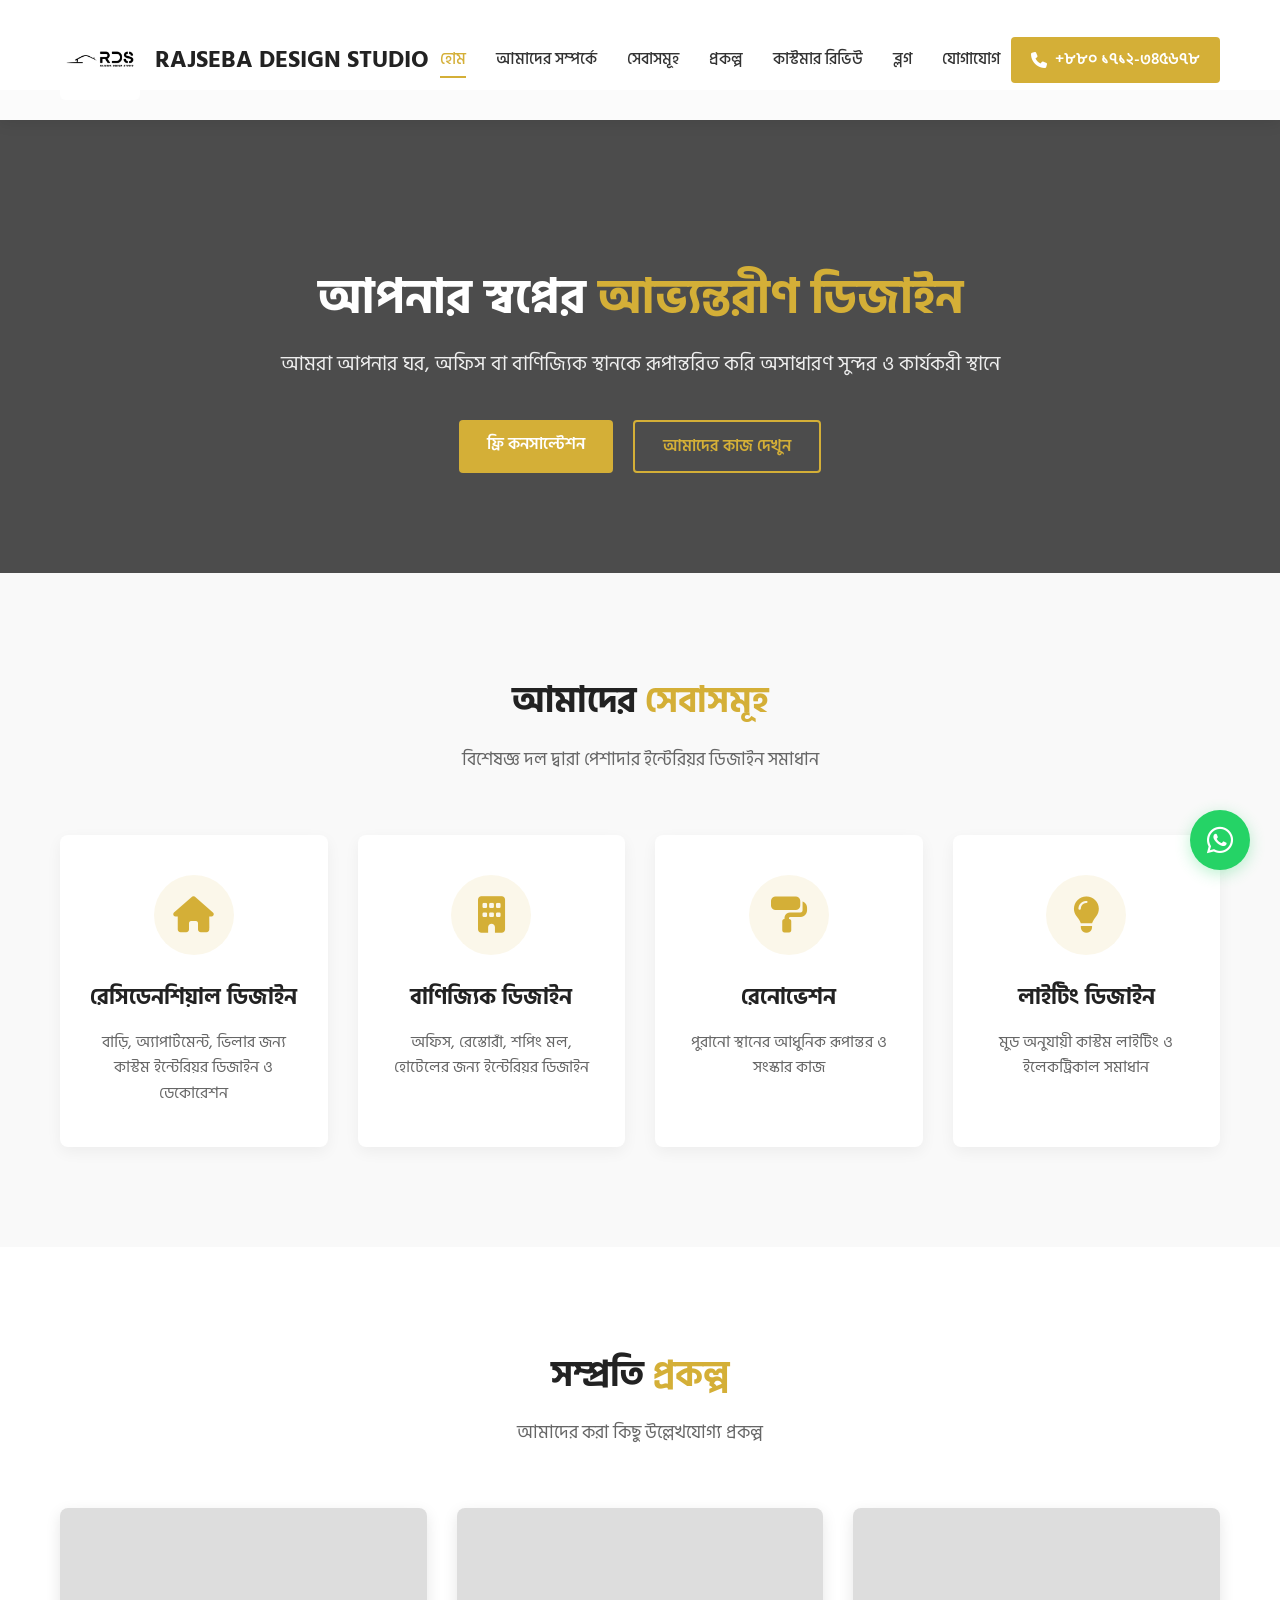
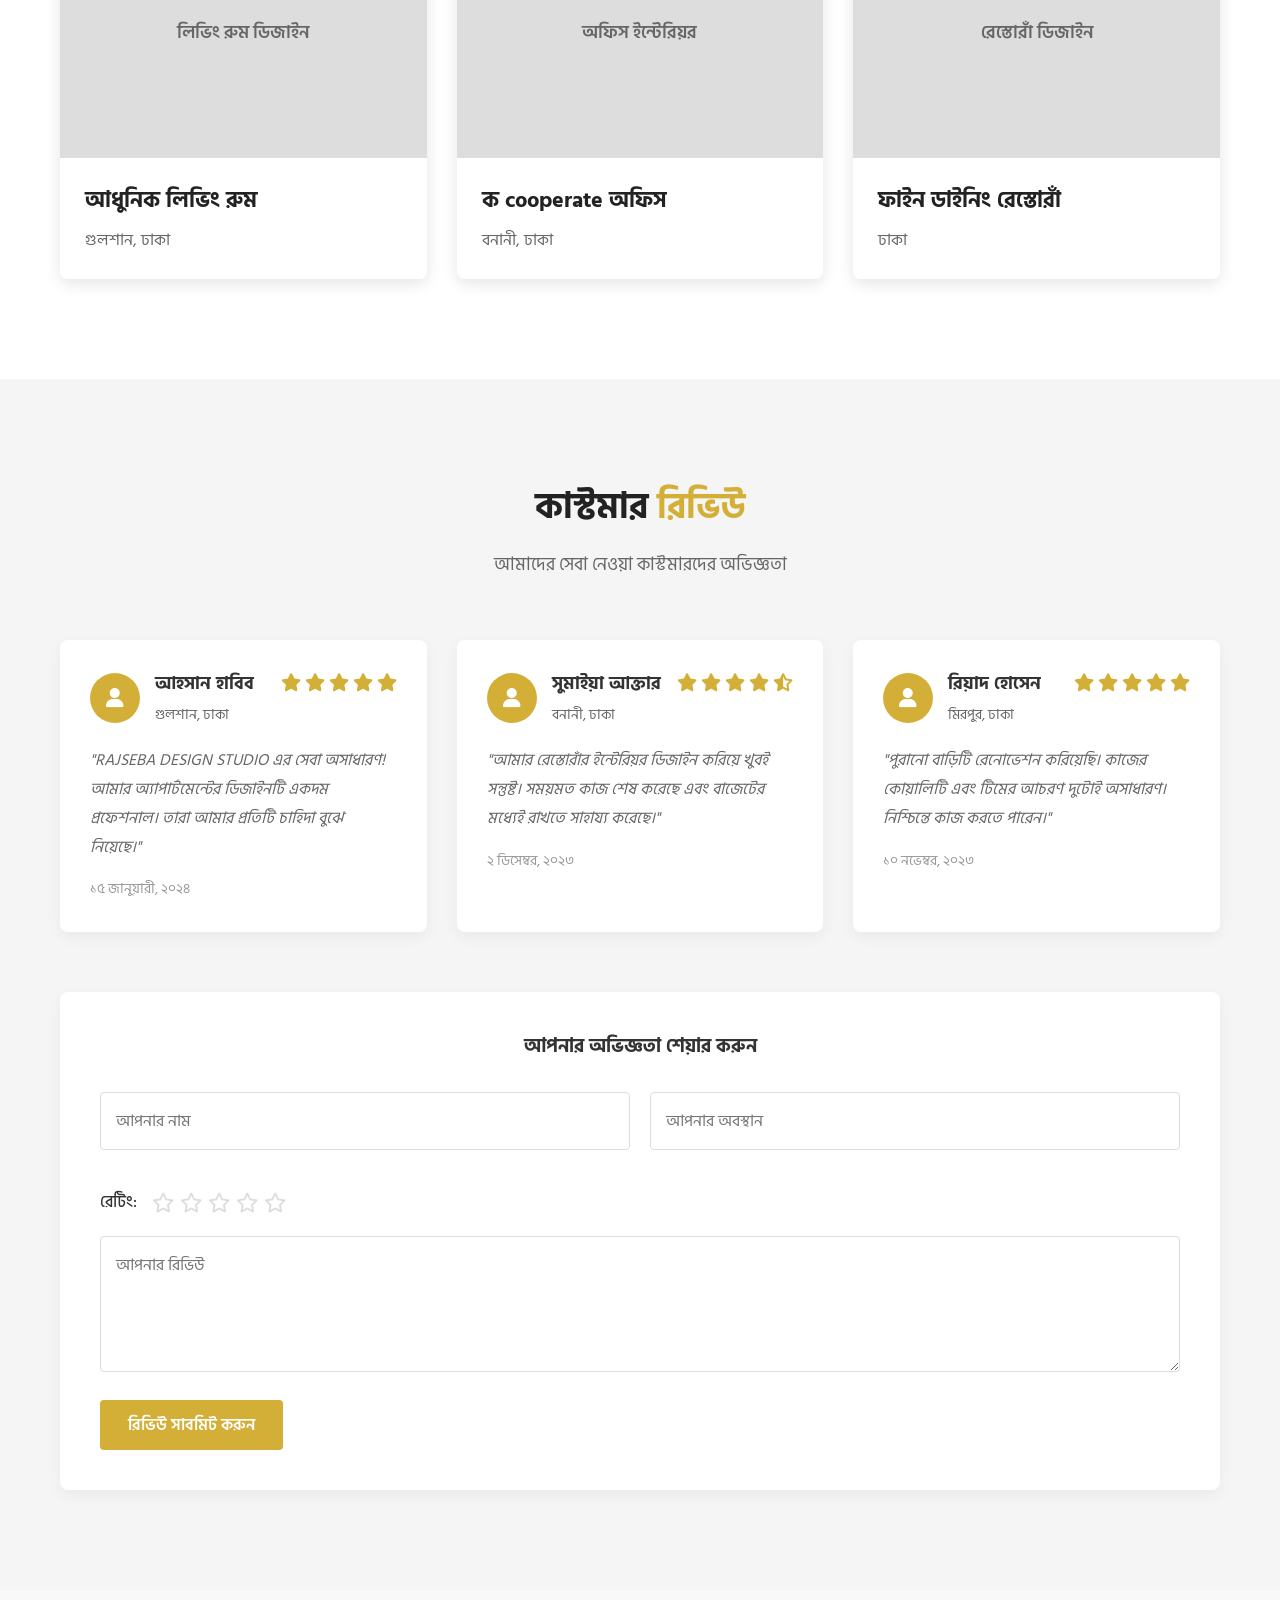
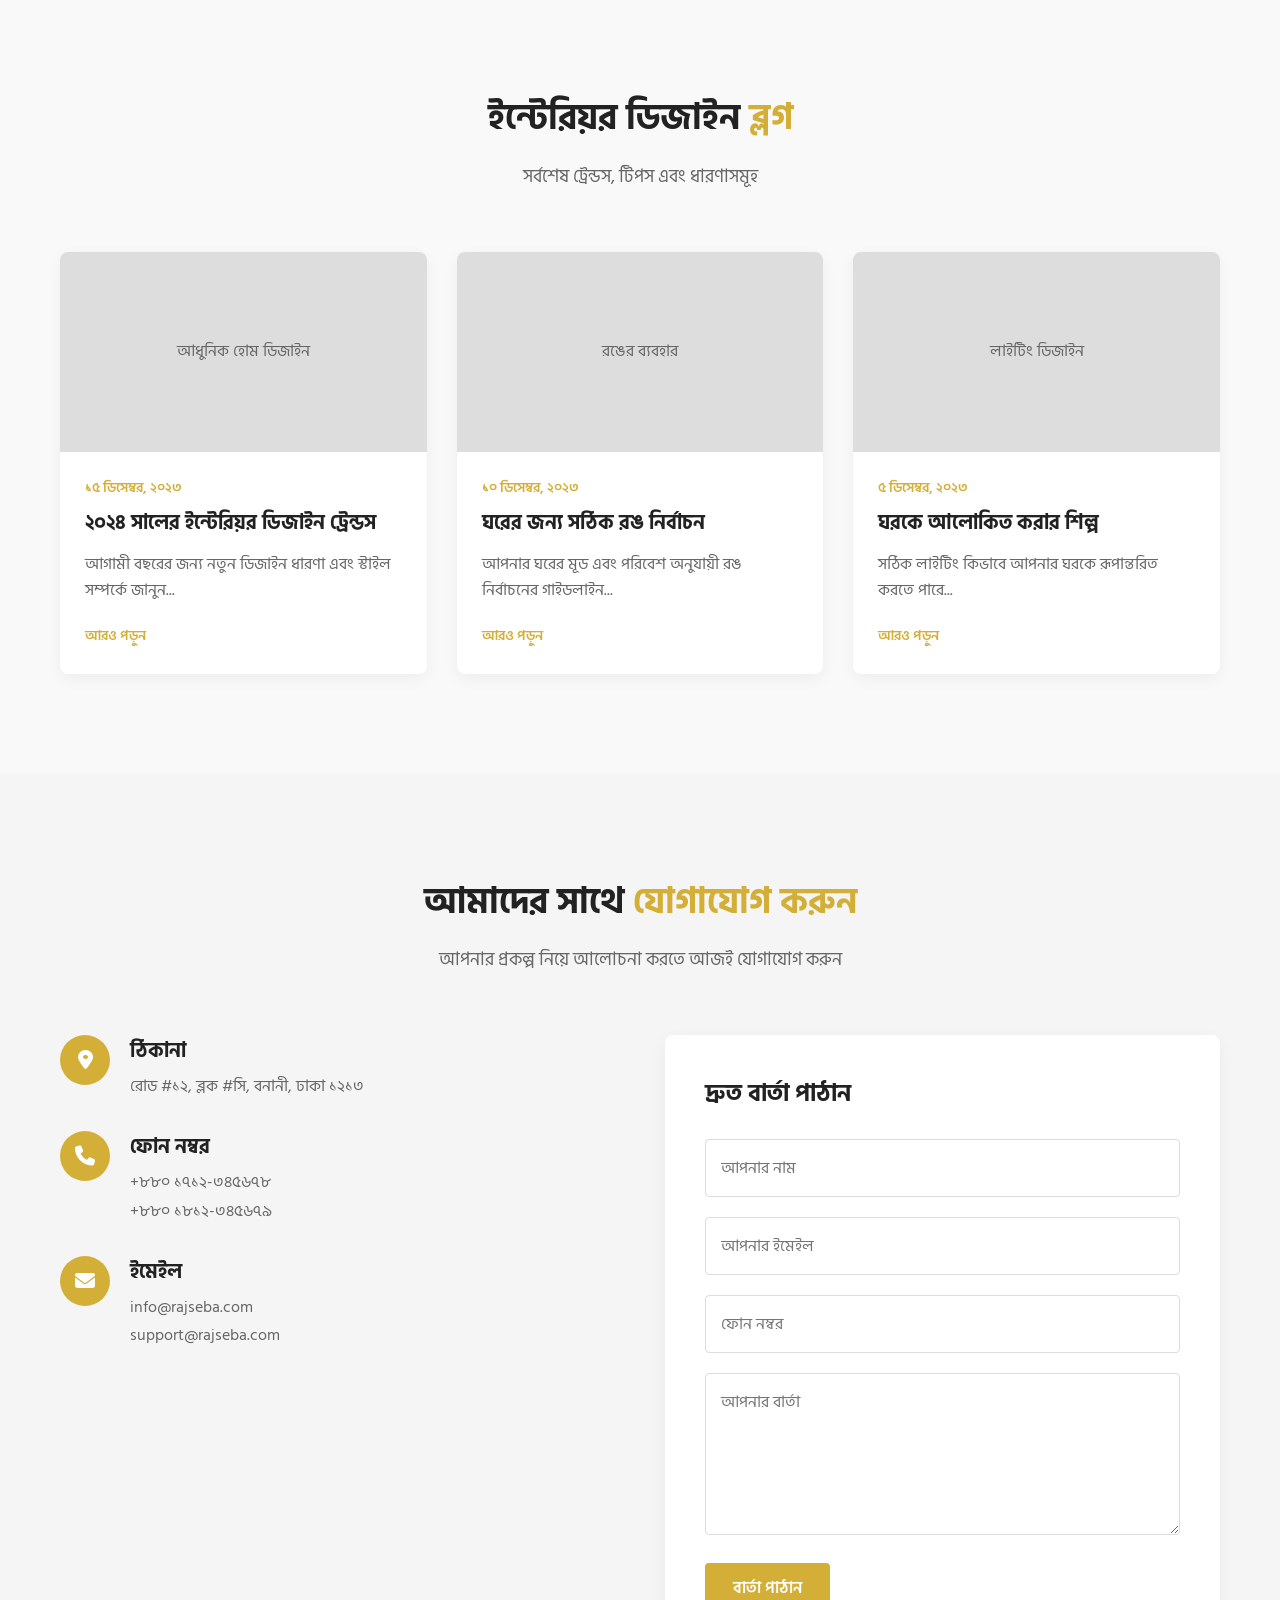
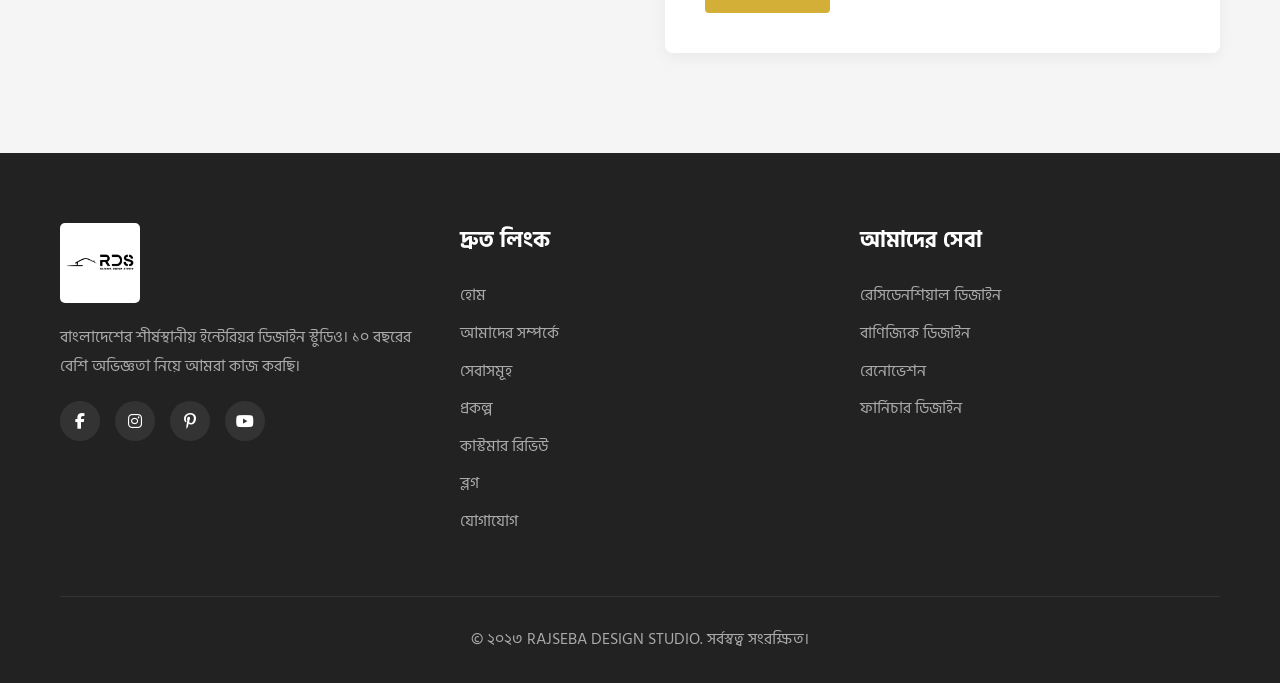
<file: index.html>
<!DOCTYPE html>
<html lang="bn">
<head>
    <meta charset="UTF-8">
    <meta name="viewport" content="width=device-width, initial-scale=1.0">
    <title>RajSeba Design Studio | প্রিমিয়াম ইন্টেরিয়র ডিজাইন</title>
    <link rel="stylesheet" href="style.css">
    <link rel="stylesheet" href="https://cdnjs.cloudflare.com/ajax/libs/font-awesome/6.4.0/css/all.min.css">
    <link href="https://fonts.googleapis.com/css2?family=Hind+Siliguri:wght@300;400;500;600;700&family=Poppins:wght@300;400;500;600&display=swap" rel="stylesheet">
</head>
<body>
    <nav class="navbar">
        <div class="container nav-container">
            <a href="index.html" class="logo">
                <img src="RajSebaDesignStudio.jpg" alt="RAJSEBA DESIGN STUDIO Logo" class="logo-img">
                <span>RAJSEBA DESIGN STUDIO</span>
            </a>
            
            <div class="nav-menu">
                <a href="#home" class="nav-link active">হোম</a>
                <a href="#about" class="nav-link">আমাদের সম্পর্কে</a>
                <a href="#services" class="nav-link">সেবাসমূহ</a>
                <a href="#projects" class="nav-link">প্রকল্প</a>
                <a href="#reviews" class="nav-link">কাস্টমার রিভিউ</a>
                <a href="#blog" class="nav-link">ব্লগ</a>
                <a href="#contact" class="nav-link">যোগাযোগ</a>
            </div>
            
            <div class="nav-cta">
                <a href="tel:+8801712345678" class="phone-btn">
                    <i class="fas fa-phone"></i> +৮৮০ ১৭১২-৩৪৫৬৭৮
                </a>
            </div>
            
            <button class="menu-toggle">
                <i class="fas fa-bars"></i>
            </button>
        </div>
    </nav>

    <section class="hero" id="home">
        <div class="container">
            <div class="hero-content">
                <h1 class="hero-title">আপনার স্বপ্নের <span class="highlight">আভ্যন্তরীণ ডিজাইন</span></h1>
                <p class="hero-subtitle">আমরা আপনার ঘর, অফিস বা বাণিজ্যিক স্থানকে রূপান্তরিত করি অসাধারণ সুন্দর ও কার্যকরী স্থানে</p>
                <div class="hero-buttons">
                    <a href="#contact" class="btn btn-primary">ফ্রি কনসাল্টেশন</a>
                    <a href="#projects" class="btn btn-secondary">আমাদের কাজ দেখুন</a>
                </div>
            </div>
        </div>
    </section>

    <section class="services" id="services">
        <div class="container">
            <div class="section-header">
                <h2 class="section-title">আমাদের <span class="highlight">সেবাসমূহ</span></h2>
                <p class="section-subtitle">বিশেষজ্ঞ দল দ্বারা পেশাদার ইন্টেরিয়র ডিজাইন সমাধান</p>
            </div>
            
            <div class="services-grid">
                <div class="service-card">
                    <div class="service-icon">
                        <i class="fas fa-home"></i>
                    </div>
                    <h3>রেসিডেনশিয়াল ডিজাইন</h3>
                    <p>বাড়ি, অ্যাপার্টমেন্ট, ভিলার জন্য কাস্টম ইন্টেরিয়র ডিজাইন ও ডেকোরেশন</p>
                </div>
                
                <div class="service-card">
                    <div class="service-icon">
                        <i class="fas fa-building"></i>
                    </div>
                    <h3>বাণিজ্যিক ডিজাইন</h3>
                    <p>অফিস, রেস্তোরাঁ, শপিং মল, হোটেলের জন্য ইন্টেরিয়র ডিজাইন</p>
                </div>
                
                <div class="service-card">
                    <div class="service-icon">
                        <i class="fas fa-paint-roller"></i>
                    </div>
                    <h3>রেনোভেশন</h3>
                    <p>পুরানো স্থানের আধুনিক রূপান্তর ও সংস্কার কাজ</p>
                </div>
                
                <div class="service-card">
                    <div class="service-icon">
                        <i class="fas fa-lightbulb"></i>
                    </div>
                    <h3>লাইটিং ডিজাইন</h3>
                    <p>মুড অনুযায়ী কাস্টম লাইটিং ও ইলেকট্রিকাল সমাধান</p>
                </div>
            </div>
        </div>
    </section>

    <section class="projects" id="projects">
        <div class="container">
            <div class="section-header">
                <h2 class="section-title">সম্প্রতি <span class="highlight">প্রকল্প</span></h2>
                <p class="section-subtitle">আমাদের করা কিছু উল্লেখযোগ্য প্রকল্প</p>
            </div>
            
            <div class="projects-grid">
                <div class="project-card">
                    <div class="project-image">
                        <div class="image-placeholder">লিভিং রুম ডিজাইন</div>
                    </div>
                    <div class="project-info">
                        <h3>আধুনিক লিভিং রুম</h3>
                        <p>গুলশান, ঢাকা</p>
                    </div>
                </div>
                
                <div class="project-card">
                    <div class="project-image">
                        <div class="image-placeholder">অফিস ইন্টেরিয়র</div>
                    </div>
                    <div class="project-info">
                        <h3>ক cooperate অফিস</h3>
                        <p>বনানী, ঢাকা</p>
                    </div>
                </div>
                
                <div class="project-card">
                    <div class="project-image">
                        <div class="image-placeholder">রেস্তোরাঁ ডিজাইন</div>
                    </div>
                    <div class="project-info">
                        <h3>ফাইন ডাইনিং রেস্তোরাঁ</h3>
                        <p>ঢাকা</p>
                    </div>
                </div>
            </div>
        </div>
    </section>

    <section class="reviews" id="reviews">
        <div class="container">
            <div class="section-header">
                <h2 class="section-title">কাস্টমার <span class="highlight">রিভিউ</span></h2>
                <p class="section-subtitle">আমাদের সেবা নেওয়া কাস্টমারদের অভিজ্ঞতা</p>
            </div>
            
            <div class="reviews-grid">
                <div class="review-card">
                    <div class="review-header">
                        <div class="reviewer-info">
                            <div class="reviewer-avatar">
                                <i class="fas fa-user"></i>
                            </div>
                            <div>
                                <h4>আহসান হাবিব</h4>
                                <p>গুলশান, ঢাকা</p>
                            </div>
                        </div>
                        <div class="review-rating">
                            <i class="fas fa-star"></i>
                            <i class="fas fa-star"></i>
                            <i class="fas fa-star"></i>
                            <i class="fas fa-star"></i>
                            <i class="fas fa-star"></i>
                        </div>
                    </div>
                    <p class="review-text">"RAJSEBA DESIGN STUDIO এর সেবা অসাধারণ! আমার অ্যাপার্টমেন্টের ডিজাইনটি একদম প্রফেশনাল। তারা আমার প্রতিটি চাহিদা বুঝে নিয়েছে।"</p>
                    <span class="review-date">১৫ জানুয়ারী, ২০২৪</span>
                </div>
                
                <div class="review-card">
                    <div class="review-header">
                        <div class="reviewer-info">
                            <div class="reviewer-avatar">
                                <i class="fas fa-user"></i>
                            </div>
                            <div>
                                <h4>সুমাইয়া আক্তার</h4>
                                <p>বনানী, ঢাকা</p>
                            </div>
                        </div>
                        <div class="review-rating">
                            <i class="fas fa-star"></i>
                            <i class="fas fa-star"></i>
                            <i class="fas fa-star"></i>
                            <i class="fas fa-star"></i>
                            <i class="fas fa-star-half-alt"></i>
                        </div>
                    </div>
                    <p class="review-text">"আমার রেস্তোরাঁর ইন্টেরিয়র ডিজাইন করিয়ে খুবই সন্তুষ্ট। সময়মত কাজ শেষ করেছে এবং বাজেটের মধ্যেই রাখতে সাহায্য করেছে।"</p>
                    <span class="review-date">২ ডিসেম্বর, ২০২৩</span>
                </div>
                
                <div class="review-card">
                    <div class="review-header">
                        <div class="reviewer-info">
                            <div class="reviewer-avatar">
                                <i class="fas fa-user"></i>
                            </div>
                            <div>
                                <h4>রিয়াদ হোসেন</h4>
                                <p>মিরপুর, ঢাকা</p>
                            </div>
                        </div>
                        <div class="review-rating">
                            <i class="fas fa-star"></i>
                            <i class="fas fa-star"></i>
                            <i class="fas fa-star"></i>
                            <i class="fas fa-star"></i>
                            <i class="fas fa-star"></i>
                        </div>
                    </div>
                    <p class="review-text">"পুরানো বাড়িটি রেনোভেশন করিয়েছি। কাজের কোয়ালিটি এবং টিমের আচরণ দুটোই অসাধারণ। নিশ্চিন্তে কাজ করতে পারেন।"</p>
                    <span class="review-date">১০ নভেম্বর, ২০২৩</span>
                </div>
            </div>
            
            <div class="review-form-container">
                <h3>আপনার অভিজ্ঞতা শেয়ার করুন</h3>
                <form class="review-form" id="reviewForm">
                    <div class="form-row">
                        <div class="form-group">
                            <input type="text" placeholder="আপনার নাম" required>
                        </div>
                        <div class="form-group">
                            <input type="text" placeholder="আপনার অবস্থান" required>
                        </div>
                    </div>
                    <div class="form-group">
                        <div class="rating-input">
                            <span>রেটিং:</span>
                            <div class="stars">
                                <i class="far fa-star" data-rating="1"></i>
                                <i class="far fa-star" data-rating="2"></i>
                                <i class="far fa-star" data-rating="3"></i>
                                <i class="far fa-star" data-rating="4"></i>
                                <i class="far fa-star" data-rating="5"></i>
                            </div>
                            <input type="hidden" id="ratingValue" value="5">
                        </div>
                    </div>
                    <div class="form-group">
                        <textarea placeholder="আপনার রিভিউ" rows="4" required></textarea>
                    </div>
                    <button type="submit" class="btn btn-primary">রিভিউ সাবমিট করুন</button>
                </form>
            </div>
        </div>
    </section>

    <section class="blog-section" id="blog">
        <div class="container">
            <div class="section-header">
                <h2 class="section-title">ইন্টেরিয়র ডিজাইন <span class="highlight">ব্লগ</span></h2>
                <p class="section-subtitle">সর্বশেষ ট্রেন্ডস, টিপস এবং ধারণাসমূহ</p>
            </div>
            
            <div class="blog-grid" id="blogGrid">
                <!-- ব্লগ পোস্ট JavaScript দিয়ে লোড হবে -->
            </div>
        </div>
    </section>

    <section class="contact" id="contact">
        <div class="container">
            <div class="section-header">
                <h2 class="section-title">আমাদের সাথে <span class="highlight">যোগাযোগ করুন</span></h2>
                <p class="section-subtitle">আপনার প্রকল্প নিয়ে আলোচনা করতে আজই যোগাযোগ করুন</p>
            </div>
            
            <div class="contact-container">
                <div class="contact-info">
                    <div class="info-item">
                        <i class="fas fa-map-marker-alt"></i>
                        <div>
                            <h3>ঠিকানা</h3>
                            <p>রোড #১২, ব্লক #সি, বনানী, ঢাকা ১২১৩</p>
                        </div>
                    </div>
                    
                    <div class="info-item">
                        <i class="fas fa-phone"></i>
                        <div>
                            <h3>ফোন নম্বর</h3>
                            <p>+৮৮০ ১৭১২-৩৪৫৬৭৮</p>
                            <p>+৮৮০ ১৮১২-৩৪৫৬৭৯</p>
                        </div>
                    </div>
                    
                    <div class="info-item">
                        <i class="fas fa-envelope"></i>
                        <div>
                            <h3>ইমেইল</h3>
                            <p>info@rajseba.com</p>
                            <p>support@rajseba.com</p>
                        </div>
                    </div>
                </div>
                
                <form class="contact-form" id="contactForm">
                    <h3>দ্রুত বার্তা পাঠান</h3>
                    <div class="form-group">
                        <input type="text" placeholder="আপনার নাম" required>
                    </div>
                    <div class="form-group">
                        <input type="email" placeholder="আপনার ইমেইল" required>
                    </div>
                    <div class="form-group">
                        <input type="tel" placeholder="ফোন নম্বর" required>
                    </div>
                    <div class="form-group">
                        <textarea placeholder="আপনার বার্তা" rows="5" required></textarea>
                    </div>
                    <button type="submit" class="btn btn-primary">বার্তা পাঠান</button>
                </form>
            </div>
        </div>
    </section>

    <footer class="footer">
        <div class="container">
            <div class="footer-content">
                <div class="footer-about">
                    <a href="index.html" class="logo">
                        <img src="RajSebaDesignStudio.jpg" alt="RAJSEBA DESIGN STUDIO Logo" class="logo-img">
                        <span>RAJSEBA DESIGN STUDIO</span>
                    </a>
                    <p>বাংলাদেশের শীর্ষস্থানীয় ইন্টেরিয়র ডিজাইন স্টুডিও। ১০ বছরের বেশি অভিজ্ঞতা নিয়ে আমরা কাজ করছি।</p>
                    <div class="social-links">
                        <a href="#"><i class="fab fa-facebook-f"></i></a>
                        <a href="#"><i class="fab fa-instagram"></i></a>
                        <a href="#"><i class="fab fa-pinterest-p"></i></a>
                        <a href="#"><i class="fab fa-youtube"></i></a>
                    </div>
                </div>
                
                <div class="footer-links">
                    <h3>দ্রুত লিংক</h3>
                    <a href="#home">হোম</a>
                    <a href="#about">আমাদের সম্পর্কে</a>
                    <a href="#services">সেবাসমূহ</a>
                    <a href="#projects">প্রকল্প</a>
                    <a href="#reviews">কাস্টমার রিভিউ</a>
                    <a href="#blog">ব্লগ</a>
                    <a href="#contact">যোগাযোগ</a>
                </div>
                
                <div class="footer-services">
                    <h3>আমাদের সেবা</h3>
                    <a href="#">রেসিডেনশিয়াল ডিজাইন</a>
                    <a href="#">বাণিজ্যিক ডিজাইন</a>
                    <a href="#">রেনোভেশন</a>
                    <a href="#">ফার্নিচার ডিজাইন</a>
                </div>
            </div>
            
            <div class="footer-bottom">
                <p>&copy; ২০২৩ RAJSEBA DESIGN STUDIO. সর্বস্বত্ব সংরক্ষিত।</p>
            </div>
        </div>
    </footer>

    <a href="https://wa.me/8801712345678" class="whatsapp-float" target="_blank">
        <i class="fab fa-whatsapp"></i>
    </a>

    <script src="script.js"></script>
</body>
</html>
</file>
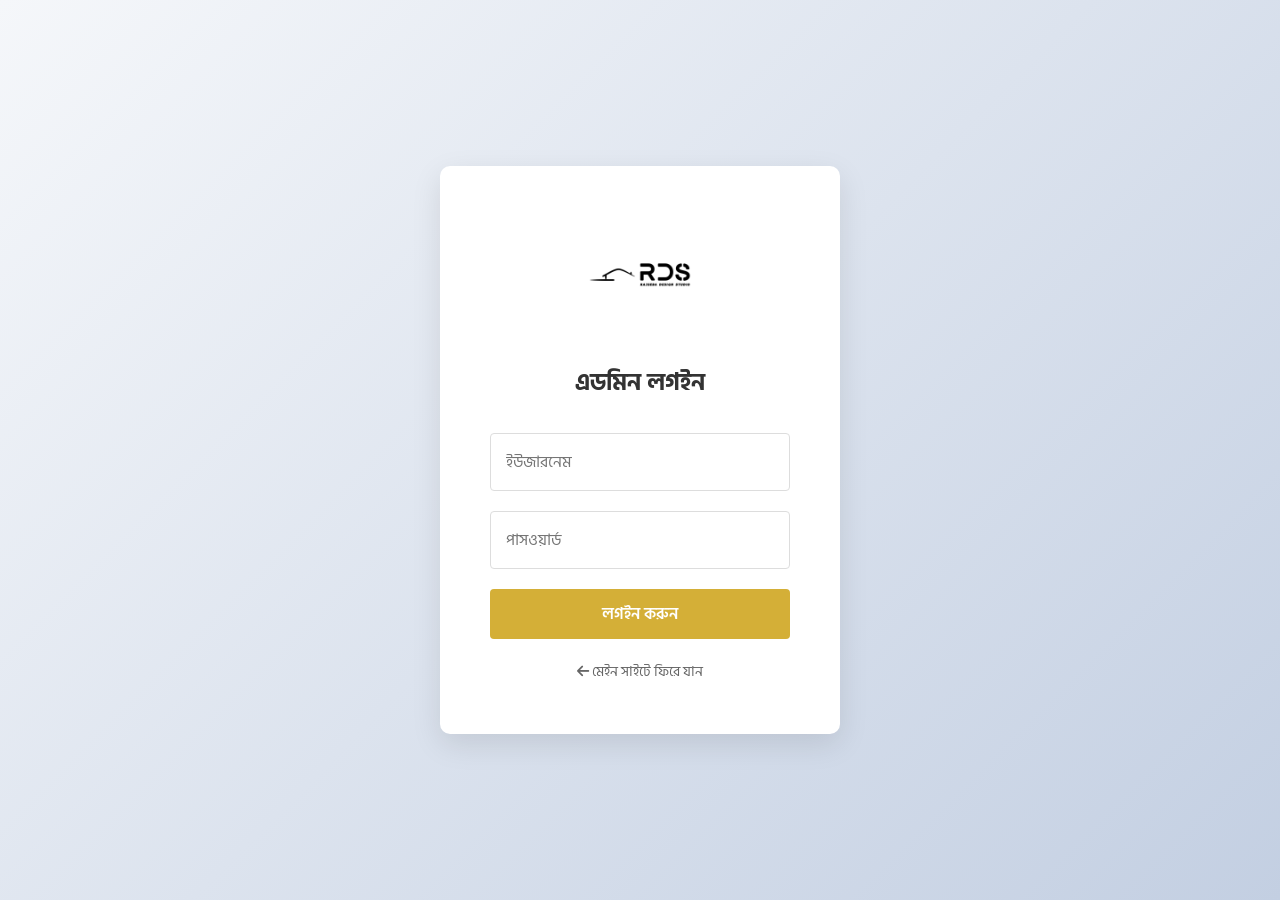
<file: admin.html>
<!DOCTYPE html>
<html lang="bn">
<head>
    <meta charset="UTF-8">
    <meta name="viewport" content="width=device-width, initial-scale=1.0">
    <title>এডমিন প্যানেল | RAJSEBA DESIGN STUDIO</title>
    <link rel="stylesheet" href="style.css">
    <link rel="stylesheet" href="https://cdnjs.cloudflare.com/ajax/libs/font-awesome/6.4.0/css/all.min.css">
    <link href="https://fonts.googleapis.com/css2?family=Hind+Siliguri:wght@300;400;500;600;700&family=Poppins:wght@300;400;500;600&display=swap" rel="stylesheet">
    <style>
        .login-container {
            min-height: 100vh;
            display: flex;
            align-items: center;
            justify-content: center;
            background: linear-gradient(135deg, #f5f7fa 0%, #c3cfe2 100%);
        }
        
        .login-box {
            background: white;
            padding: 50px;
            border-radius: 10px;
            box-shadow: 0 10px 30px rgba(0, 0, 0, 0.1);
            width: 100%;
            max-width: 400px;
            text-align: center;
        }
        
        .login-box h2 {
            margin-bottom: 30px;
            color: #333;
        }
        
        .login-logo {
            width: 120px;
            height: auto;
            margin-bottom: 20px;
            border-radius: 5px;
        }
        
        .back-home {
            margin-top: 20px;
        }
        
        .back-home a {
            color: #666;
            text-decoration: none;
            font-size: 14px;
        }
        
        .back-home a:hover {
            color: #D4AF37;
        }
        
        .admin-dashboard {
            display: none;
            min-height: 100vh;
            background: #f5f5f5;
        }
        
        .admin-header {
            background: #222;
            color: white;
            padding: 20px;
            display: flex;
            justify-content: space-between;
            align-items: center;
        }
        
        .admin-content {
            padding: 30px;
        }
        
        .dashboard-grid {
            display: grid;
            grid-template-columns: repeat(auto-fit, minmax(300px, 1fr));
            gap: 20px;
            margin-top: 30px;
        }
        
        .dashboard-card {
            background: white;
            padding: 25px;
            border-radius: 8px;
            box-shadow: 0 3px 10px rgba(0, 0, 0, 0.05);
            border-left: 4px solid #D4AF37;
        }
        
        .dashboard-card h4 {
            display: flex;
            align-items: center;
            gap: 10px;
            margin-bottom: 15px;
            color: #333;
        }
        
        .dashboard-card h4 i {
            color: #D4AF37;
        }
        
        .blog-form textarea {
            min-height: 150px;
            width: 100%;
            padding: 15px;
            border: 1px solid #ddd;
            border-radius: 4px;
            margin-bottom: 15px;
            font-family: 'Hind Siliguri', sans-serif;
        }
        
        .blog-list {
            margin-top: 30px;
        }
        
        .blog-item {
            background: #f9f9f9;
            padding: 20px;
            border-radius: 8px;
            margin-bottom: 15px;
            border-left: 4px solid #D4AF37;
        }
        
        .blog-item-header {
            display: flex;
            justify-content: space-between;
            align-items: center;
            margin-bottom: 10px;
        }
        
        .blog-actions {
            display: flex;
            gap: 10px;
        }
        
        .icon-btn {
            width: 30px;
            height: 30px;
            border-radius: 50%;
            border: none;
            background: #f0f0f0;
            color: #666;
            cursor: pointer;
            display: flex;
            align-items: center;
            justify-content: center;
        }
        
        .icon-btn.delete {
            background: #ffeaea;
            color: #ff6b6b;
        }
        
        .review-management {
            margin-top: 30px;
        }
        
        .review-item {
            background: white;
            padding: 20px;
            border-radius: 8px;
            margin-bottom: 15px;
            box-shadow: 0 3px 10px rgba(0, 0, 0, 0.05);
        }
    </style>
</head>
<body>
    <div class="login-container" id="loginContainer">
        <div class="login-box">
            <img src="RajSebaDesignStudio.jpg" alt="Logo" class="login-logo">
            <h2>এডমিন লগইন</h2>
            
            <div class="form-group">
                <input type="text" id="adminUsername" placeholder="ইউজারনেম" required>
            </div>
            <div class="form-group">
                <input type="password" id="adminPassword" placeholder="পাসওয়ার্ড" required>
            </div>
            <button type="button" class="btn btn-primary" onclick="adminLogin()" style="width: 100%;">লগইন করুন</button>
            
            <div class="back-home">
                <a href="index.html"><i class="fas fa-arrow-left"></i> মেইন সাইটে ফিরে যান</a>
            </div>
        </div>
    </div>
    
    <div class="admin-dashboard" id="adminDashboard">
        <div class="admin-header">
            <h2><i class="fas fa-user-shield"></i> এডমিন ড্যাশবোর্ড</h2>
            <button class="btn btn-primary" onclick="adminLogout()">
                <i class="fas fa-sign-out-alt"></i> লগআউট
            </button>
        </div>
        
        <div class="admin-content">
            <h3>স্বাগতম, এডমিন!</h3>
            <p>এখান থেকে আপনি সাইটের সবকিছু ম্যানেজ করতে পারবেন।</p>
            
            <div class="dashboard-grid">
                <div class="dashboard-card">
                    <h4><i class="fas fa-blog"></i> ব্লগ ম্যানেজমেন্ট</h4>
                    <p>নতুন ব্লগ পোস্ট তৈরি, এডিট ও ডিলিট করুন</p>
                    
                    <div class="blog-form">
                        <div class="form-group">
                            <input type="text" id="blogTitle" placeholder="ব্লগ টাইটেল" required>
                        </div>
                        <div class="form-group">
                            <textarea id="blogContent" placeholder="ব্লগ কন্টেন্ট" required></textarea>
                        </div>
                        <div class="form-group">
                            <input type="text" id="blogImage" placeholder="ইমেজ URL (ঐচ্ছিক)">
                        </div>
                        <button type="button" class="btn btn-primary" onclick="addBlogPost()" style="width: 100%;">ব্লগ পোস্ট করুন</button>
                    </div>
                    
                    <div class="blog-list" id="blogList">
                        <h4>বিদ্যমান ব্লগ পোস্ট</h4>
                    </div>
                </div>
                
                <div class="dashboard-card">
                    <h4><i class="fas fa-star"></i> রিভিউ ম্যানেজমেন্ট</h4>
                    <p>কাস্টমার রিভিউ ম্যানেজ করুন</p>
                    
                    <div class="review-management">
                        <div class="form-group">
                            <input type="text" id="reviewerName" placeholder="রিভিউয়ারের নাম">
                        </div>
                        <div class="form-group">
                            <input type="text" id="reviewerLocation" placeholder="অবস্থান">
                        </div>
                        <div class="form-group">
                            <textarea id="reviewText" placeholder="রিভিউ টেক্সট" rows="3"></textarea>
                        </div>
                        <div class="form-group">
                            <label>রেটিং:</label>
                            <select id="reviewRating">
                                <option value="5">★★★★★ (5)</option>
                                <option value="4">★★★★☆ (4)</option>
                                <option value="3">★★★☆☆ (3)</option>
                                <option value="2">★★☆☆☆ (2)</option>
                                <option value="1">★☆☆☆☆ (1)</option>
                            </select>
                        </div>
                        <button type="button" class="btn btn-secondary" onclick="addReview()">
                            <i class="fas fa-plus"></i> রিভিউ যোগ করুন
                        </button>
                    </div>
                </div>
                
                <div class="dashboard-card">
                    <h4><i class="fas fa-cogs"></i> সাইট সেটিংস</h4>
                    <p>সাইটের তথ্য ও সেটিংস পরিবর্তন করুন</p>
                    <div class="form-group">
                        <input type="text" id="siteTitle" placeholder="সাইট টাইটেল" value="RAJSEBA DESIGN STUDIO">
                    </div>
                    <div class="form-group">
                        <input type="text" id="sitePhone" placeholder="ফোন নম্বর" value="+৮৮০ ১৭১২-৩৪৫৬৭৮">
                    </div>
                    <button class="btn btn-secondary" onclick="saveSettings()">
                        <i class="fas fa-save"></i> সেটিংস সেভ করুন
                    </button>
                </div>
            </div>
            
            <div class="review-list" id="reviewList" style="margin-top: 40px;">
                <h4>বিদ্যমান রিভিউসমূহ</h4>
            </div>
        </div>
    </div>
    
    <script>
        function adminLogin() {
            const username = document.getElementById('adminUsername').value;
            const password = document.getElementById('adminPassword').value;
            
            const adminUser = "admin";
            const adminPass = "rajseba123";
            
            if (username === adminUser && password === adminPass) {
                document.getElementById('loginContainer').style.display = 'none';
                document.getElementById('adminDashboard').style.display = 'block';
                loadBlogPosts();
                loadReviews();
                alert('লগইন সফল! এডমিন ড্যাশবোর্ডে স্বাগতম।');
            } else {
                alert('ভুল ইউজারনেম বা পাসওয়ার্ড! অনুগ্রহ করে আবার চেষ্টা করুন।');
            }
        }
        
        function adminLogout() {
            if (confirm('আপনি কি লগআউট করতে চান?')) {
                document.getElementById('loginContainer').style.display = 'flex';
                document.getElementById('adminDashboard').style.display = 'none';
                document.getElementById('adminUsername').value = '';
                document.getElementById('adminPassword').value = '';
            }
        }
        
        function addBlogPost() {
            const title = document.getElementById('blogTitle').value;
            const content = document.getElementById('blogContent').value;
            const image = document.getElementById('blogImage').value || 'https://via.placeholder.com/400x200?text=Blog+Image';
            
            if (!title || !content) {
                alert('টাইটেল এবং কন্টেন্ট আবশ্যক!');
                return;
            }
            
            const blogPosts = JSON.parse(localStorage.getItem('blogPosts') || '[]');
            
            const newPost = {
                id: Date.now(),
                title: title,
                content: content,
                image: image,
                date: new Date().toLocaleDateString('bn-BD')
            };
            
            blogPosts.unshift(newPost);
            localStorage.setItem('blogPosts', JSON.stringify(blogPosts));
            
            document.getElementById('blogTitle').value = '';
            document.getElementById('blogContent').value = '';
            document.getElementById('blogImage').value = '';
            
            loadBlogPosts();
            alert('ব্লগ পোস্ট সফলভাবে সংরক্ষণ করা হয়েছে!');
        }
        
        function loadBlogPosts() {
            const blogList = document.getElementById('blogList');
            if (!blogList) return;
            
            const blogPosts = JSON.parse(localStorage.getItem('blogPosts') || '[]');
            
            blogList.innerHTML = '<h4>বিদ্যমান ব্লগ পোস্ট</h4>';
            
            if (blogPosts.length === 0) {
                blogList.innerHTML += '<p>কোন ব্লগ পোস্ট নেই। নতুন পোস্ট করুন।</p>';
                return;
            }
            
            blogPosts.forEach(post => {
                const postElement = document.createElement('div');
                postElement.className = 'blog-item';
                postElement.innerHTML = `
                    <div class="blog-item-header">
                        <h5>${post.title}</h5>
                        <div class="blog-actions">
                            <button class="icon-btn" onclick="editBlogPost(${post.id})">
                                <i class="fas fa-edit"></i>
                            </button>
                            <button class="icon-btn delete" onclick="deleteBlogPost(${post.id})">
                                <i class="fas fa-trash"></i>
                            </button>
                        </div>
                    </div>
                    <p>${post.content.substring(0, 100)}...</p>
                    <span style="color: #D4AF37; font-size: 14px;">${post.date}</span>
                `;
                blogList.appendChild(postElement);
            });
        }
        
        function editBlogPost(id) {
            const blogPosts = JSON.parse(localStorage.getItem('blogPosts') || '[]');
            const post = blogPosts.find(p => p.id === id);
            
            if (post) {
                document.getElementById('blogTitle').value = post.title;
                document.getElementById('blogContent').value = post.content;
                document.getElementById('blogImage').value = post.image;
                
                const blogPostsUpdated = blogPosts.filter(p => p.id !== id);
                localStorage.setItem('blogPosts', JSON.stringify(blogPostsUpdated));
                
                loadBlogPosts();
                alert('পোস্ট এডিট করার জন্য প্রস্তুত। পরিবর্তন করে আবার পোস্ট করুন।');
            }
        }
        
        function deleteBlogPost(id) {
            if (confirm('আপনি কি এই ব্লগ পোস্ট ডিলিট করতে চান?')) {
                const blogPosts = JSON.parse(localStorage.getItem('blogPosts') || '[]');
                const updatedPosts = blogPosts.filter(post => post.id !== id);
                localStorage.setItem('blogPosts', JSON.stringify(updatedPosts));
                
                loadBlogPosts();
                alert('ব্লগ পোস্ট ডিলিট করা হয়েছে।');
            }
        }
        
        function addReview() {
            const name = document.getElementById('reviewerName').value;
            const location = document.getElementById('reviewerLocation').value;
            const text = document.getElementById('reviewText').value;
            const rating = document.getElementById('reviewRating').value;
            
            if (!name || !location || !text) {
                alert('নাম, অবস্থান এবং রিভিউ টেক্সট আবশ্যক!');
                return;
            }
            
            const reviews = JSON.parse(localStorage.getItem('customerReviews') || '[]');
            
            const newReview = {
                id: Date.now(),
                name: name,
                location: location,
                text: text,
                rating: parseInt(rating),
                date: new Date().toLocaleDateString('bn-BD')
            };
            
            reviews.unshift(newReview);
            localStorage.setItem('customerReviews', JSON.stringify(reviews));
            
            document.getElementById('reviewerName').value = '';
            document.getElementById('reviewerLocation').value = '';
            document.getElementById('reviewText').value = '';
            document.getElementById('reviewRating').value = '5';
            
            loadReviews();
            alert('রিভিউ সফলভাবে সংরক্ষণ করা হয়েছে!');
        }
        
        function loadReviews() {
            const reviewList = document.getElementById('reviewList');
            if (!reviewList) return;
            
            const reviews = JSON.parse(localStorage.getItem('customerReviews') || '[]');
            
            reviewList.innerHTML = '<h4>বিদ্যমান রিভিউসমূহ</h4>';
            
            if (reviews.length === 0) {
                reviewList.innerHTML += '<p>কোন রিভিউ নেই। নতুন রিভিউ যোগ করুন।</p>';
                return;
            }
            
            reviews.forEach(review => {
                const stars = '★'.repeat(review.rating) + '☆'.repeat(5 - review.rating);
                const reviewElement = document.createElement('div');
                reviewElement.className = 'review-item';
                reviewElement.innerHTML = `
                    <div style="display: flex; justify-content: space-between; align-items: center; margin-bottom: 10px;">
                        <div>
                            <h5 style="margin: 0;">${review.name}</h5>
                            <p style="margin: 5px 0 0 0; color: #666; font-size: 14px;">${review.location}</p>
                        </div>
                        <div style="color: #D4AF37; font-size: 18px;">${stars}</div>
                    </div>
                    <p>${review.text}</p>
                    <div style="display: flex; justify-content: space-between; align-items: center;">
                        <span style="color: #666; font-size: 14px;">${review.date}</span>
                        <button class="icon-btn delete" onclick="deleteReview(${review.id})" style="margin-left: 10px;">
                            <i class="fas fa-trash"></i>
                        </button>
                    </div>
                `;
                reviewList.appendChild(reviewElement);
            });
        }
        
        function deleteReview(id) {
            if (confirm('আপনি কি এই রিভিউ ডিলিট করতে চান?')) {
                const reviews = JSON.parse(localStorage.getItem('customerReviews') || '[]');
                const updatedReviews = reviews.filter(review => review.id !== id);
                localStorage.setItem('customerReviews', JSON.stringify(updatedReviews));
                
                loadReviews();
                alert('রিভিউ ডিলিট করা হয়েছে।');
            }
        }
        
        function saveSettings() {
            const title = document.getElementById('siteTitle').value;
            const phone = document.getElementById('sitePhone').value;
            
            localStorage.setItem('siteTitle', title);
            localStorage.setItem('sitePhone', phone);
            
            alert('সেটিংস সফলভাবে সেভ করা হয়েছে!');
        }
        
        window.onload = function() {
            const siteTitle = localStorage.getItem('siteTitle');
            const sitePhone = localStorage.getItem('sitePhone');
            
            if (siteTitle) {
                document.getElementById('siteTitle').value = siteTitle;
            }
            if (sitePhone) {
                document.getElementById('sitePhone').value = sitePhone;
            }
        };
    </script>
</body>
</html>
</file>
<file: style.css>
* {
    margin: 0;
    padding: 0;
    box-sizing: border-box;
    font-family: 'Hind Siliguri', sans-serif;
}

body {
    line-height: 1.6;
    color: #333;
    overflow-x: hidden;
}

.container {
    width: 100%;
    max-width: 1200px;
    margin: 0 auto;
    padding: 0 20px;
}

.highlight {
    color: #D4AF37;
}

.btn {
    display: inline-block;
    padding: 12px 28px;
    border-radius: 4px;
    text-decoration: none;
    font-weight: 600;
    font-size: 16px;
    cursor: pointer;
    transition: all 0.3s ease;
    border: none;
}

.btn-primary {
    background-color: #D4AF37;
    color: white;
}

.btn-primary:hover {
    background-color: #B8941F;
    transform: translateY(-3px);
    box-shadow: 0 5px 15px rgba(212, 175, 55, 0.3);
}

.btn-secondary {
    background-color: transparent;
    color: #D4AF37;
    border: 2px solid #D4AF37;
}

.btn-secondary:hover {
    background-color: #D4AF37;
    color: white;
}

.section-header {
    text-align: center;
    margin-bottom: 60px;
}

.section-title {
    font-size: 36px;
    font-weight: 700;
    margin-bottom: 15px;
    color: #222;
}

.section-subtitle {
    font-size: 18px;
    color: #666;
    max-width: 600px;
    margin: 0 auto;
}

.navbar {
    position: fixed;
    top: 0;
    left: 0;
    width: 100%;
    background-color: rgba(255, 255, 255, 0.98);
    box-shadow: 0 2px 15px rgba(0, 0, 0, 0.1);
    z-index: 1000;
    padding: 20px 0;
}

.nav-container {
    display: flex;
    justify-content: space-between;
    align-items: center;
}

.logo {
    display: flex;
    align-items: center;
    text-decoration: none;
    color: #222;
    font-size: 24px;
    font-weight: 700;
}

.logo-img {
    height: 80px;
    width: auto;
    margin-right: 15px;
    border-radius: 5px;
    object-fit: contain;
}

.nav-menu {
    display: flex;
    gap: 30px;
}

.nav-link {
    text-decoration: none;
    color: #333;
    font-weight: 500;
    font-size: 16px;
    transition: color 0.3s;
    position: relative;
}

.nav-link:hover, .nav-link.active {
    color: #D4AF37;
}

.nav-link.active::after {
    content: '';
    position: absolute;
    bottom: -5px;
    left: 0;
    width: 100%;
    height: 2px;
    background-color: #D4AF37;
}

.nav-cta {
    display: flex;
    align-items: center;
    gap: 15px;
}

.phone-btn {
    display: flex;
    align-items: center;
    background-color: #D4AF37;
    color: white;
    padding: 10px 20px;
    border-radius: 4px;
    text-decoration: none;
    font-weight: 600;
    transition: background-color 0.3s;
}

.phone-btn i {
    margin-right: 8px;
}

.phone-btn:hover {
    background-color: #B8941F;
}

.menu-toggle {
    display: none;
    background: none;
    border: none;
    font-size: 24px;
    color: #333;
    cursor: pointer;
}

.hero {
    background: linear-gradient(rgba(0, 0, 0, 0.7), rgba(0, 0, 0, 0.7)), url('https://images.unsplash.com/photo-1615529328331-f8917597711f?ixlib=rb-4.0.3&auto=format&fit=crop&w=1200&q=80');
    background-size: cover;
    background-position: center;
    color: white;
    padding: 180px 0 100px;
    margin-top: 90px;
    text-align: center;
}

.hero-content {
    max-width: 800px;
    margin: 0 auto;
}

.hero-title {
    font-size: 48px;
    font-weight: 700;
    margin-bottom: 20px;
    line-height: 1.2;
}

.hero-subtitle {
    font-size: 20px;
    margin-bottom: 40px;
    color: #eee;
}

.hero-buttons {
    display: flex;
    justify-content: center;
    gap: 20px;
    flex-wrap: wrap;
}

.services {
    padding: 100px 0;
    background-color: #f9f9f9;
}

.services-grid {
    display: grid;
    grid-template-columns: repeat(auto-fit, minmax(250px, 1fr));
    gap: 30px;
}

.service-card {
    background-color: white;
    padding: 40px 30px;
    border-radius: 8px;
    text-align: center;
    box-shadow: 0 5px 15px rgba(0, 0, 0, 0.05);
    transition: transform 0.3s, box-shadow 0.3s;
}

.service-card:hover {
    transform: translateY(-10px);
    box-shadow: 0 15px 30px rgba(0, 0, 0, 0.1);
}

.service-icon {
    width: 80px;
    height: 80px;
    background-color: rgba(212, 175, 55, 0.1);
    border-radius: 50%;
    display: flex;
    align-items: center;
    justify-content: center;
    margin: 0 auto 25px;
}

.service-icon i {
    font-size: 36px;
    color: #D4AF37;
}

.service-card h3 {
    font-size: 22px;
    margin-bottom: 15px;
    color: #222;
}

.service-card p {
    color: #666;
}

.projects {
    padding: 100px 0;
}

.projects-grid {
    display: grid;
    grid-template-columns: repeat(auto-fit, minmax(350px, 1fr));
    gap: 30px;
}

.project-card {
    border-radius: 8px;
    overflow: hidden;
    box-shadow: 0 5px 15px rgba(0, 0, 0, 0.1);
    transition: transform 0.3s;
}

.project-card:hover {
    transform: translateY(-10px);
}

.project-image {
    height: 250px;
    background-color: #ddd;
    display: flex;
    align-items: center;
    justify-content: center;
    color: #666;
    font-weight: 600;
    font-size: 18px;
}

.image-placeholder {
    padding: 20px;
    text-align: center;
}

.project-info {
    padding: 25px;
    background-color: white;
}

.project-info h3 {
    font-size: 22px;
    margin-bottom: 10px;
    color: #222;
}

.project-info p {
    color: #666;
}

.reviews {
    padding: 100px 0;
    background-color: #f5f5f5;
}

.reviews-grid {
    display: grid;
    grid-template-columns: repeat(auto-fit, minmax(350px, 1fr));
    gap: 30px;
    margin-bottom: 60px;
}

.review-card {
    background: white;
    padding: 30px;
    border-radius: 8px;
    box-shadow: 0 5px 15px rgba(0, 0, 0, 0.05);
    transition: transform 0.3s;
}

.review-card:hover {
    transform: translateY(-10px);
}

.review-header {
    display: flex;
    justify-content: space-between;
    align-items: flex-start;
    margin-bottom: 20px;
}

.reviewer-info {
    display: flex;
    align-items: center;
    gap: 15px;
}

.reviewer-avatar {
    width: 50px;
    height: 50px;
    background-color: #D4AF37;
    color: white;
    border-radius: 50%;
    display: flex;
    align-items: center;
    justify-content: center;
    font-size: 20px;
}

.reviewer-info h4 {
    margin: 0;
    color: #333;
    font-size: 18px;
}

.reviewer-info p {
    margin: 5px 0 0 0;
    color: #666;
    font-size: 14px;
}

.review-rating {
    color: #D4AF37;
    font-size: 18px;
}

.review-text {
    color: #666;
    line-height: 1.8;
    margin-bottom: 15px;
    font-style: italic;
}

.review-date {
    color: #999;
    font-size: 14px;
}

.review-form-container {
    background: white;
    padding: 40px;
    border-radius: 8px;
    box-shadow: 0 5px 15px rgba(0, 0, 0, 0.05);
}

.review-form-container h3 {
    text-align: center;
    margin-bottom: 30px;
    color: #333;
}

.form-row {
    display: grid;
    grid-template-columns: 1fr 1fr;
    gap: 20px;
    margin-bottom: 20px;
}

.rating-input {
    display: flex;
    align-items: center;
    gap: 15px;
}

.rating-input span {
    color: #333;
    font-weight: 500;
}

.stars {
    display: flex;
    gap: 5px;
}

.stars i {
    color: #ddd;
    cursor: pointer;
    font-size: 20px;
    transition: color 0.3s;
}

.stars i:hover,
.stars i.active {
    color: #D4AF37;
}

.blog-section {
    padding: 100px 0;
    background-color: #f9f9f9;
}

.blog-grid {
    display: grid;
    grid-template-columns: repeat(auto-fit, minmax(350px, 1fr));
    gap: 30px;
}

.blog-card {
    background: white;
    border-radius: 8px;
    overflow: hidden;
    box-shadow: 0 5px 15px rgba(0, 0, 0, 0.05);
    transition: transform 0.3s;
}

.blog-card:hover {
    transform: translateY(-10px);
}

.blog-image {
    height: 200px;
    background-color: #ddd;
    display: flex;
    align-items: center;
    justify-content: center;
    color: #666;
}

.blog-content {
    padding: 25px;
}

.blog-date {
    color: #D4AF37;
    font-size: 14px;
    font-weight: 600;
    display: block;
    margin-bottom: 10px;
}

.blog-content h3 {
    font-size: 20px;
    margin-bottom: 15px;
    color: #222;
    line-height: 1.4;
}

.blog-content p {
    color: #666;
    margin-bottom: 20px;
    line-height: 1.6;
}

.read-more {
    color: #D4AF37;
    text-decoration: none;
    font-weight: 600;
    font-size: 14px;
    transition: color 0.3s;
}

.read-more:hover {
    color: #B8941F;
}

.contact {
    padding: 100px 0;
    background-color: #f5f5f5;
}

.contact-container {
    display: grid;
    grid-template-columns: repeat(auto-fit, minmax(300px, 1fr));
    gap: 50px;
}

.contact-info {
    display: flex;
    flex-direction: column;
    gap: 30px;
}

.info-item {
    display: flex;
    gap: 20px;
    align-items: flex-start;
}

.info-item i {
    width: 50px;
    height: 50px;
    background-color: #D4AF37;
    color: white;
    border-radius: 50%;
    display: flex;
    align-items: center;
    justify-content: center;
    font-size: 20px;
    flex-shrink: 0;
}

.info-item h3 {
    font-size: 20px;
    margin-bottom: 5px;
    color: #222;
}

.info-item p {
    color: #666;
    line-height: 1.8;
}

.contact-form {
    background-color: white;
    padding: 40px;
    border-radius: 8px;
    box-shadow: 0 5px 15px rgba(0, 0, 0, 0.05);
}

.contact-form h3 {
    font-size: 24px;
    margin-bottom: 25px;
    color: #222;
}

.form-group {
    margin-bottom: 20px;
}

.form-group input,
.form-group textarea,
.form-group select {
    width: 100%;
    padding: 15px;
    border: 1px solid #ddd;
    border-radius: 4px;
    font-size: 16px;
    transition: border-color 0.3s;
}

.form-group input:focus,
.form-group textarea:focus,
.form-group select:focus {
    border-color: #D4AF37;
    outline: none;
}

.form-group textarea {
    resize: vertical;
}

.footer {
    background-color: #222;
    color: white;
    padding: 70px 0 30px;
}

.footer-content {
    display: grid;
    grid-template-columns: repeat(auto-fit, minmax(250px, 1fr));
    gap: 40px;
    margin-bottom: 50px;
}

.footer-about p {
    margin: 20px 0;
    color: #aaa;
    line-height: 1.8;
}

.social-links {
    display: flex;
    gap: 15px;
    margin-top: 20px;
}

.social-links a {
    display: flex;
    align-items: center;
    justify-content: center;
    width: 40px;
    height: 40px;
    background-color: #333;
    color: white;
    border-radius: 50%;
    text-decoration: none;
    transition: background-color 0.3s;
}

.social-links a:hover {
    background-color: #D4AF37;
}

.footer-links h3,
.footer-services h3 {
    font-size: 22px;
    margin-bottom: 25px;
    color: white;
}

.footer-links,
.footer-services {
    display: flex;
    flex-direction: column;
}

.footer-links a,
.footer-services a {
    color: #aaa;
    text-decoration: none;
    margin-bottom: 12px;
    transition: color 0.3s;
}

.footer-links a:hover,
.footer-services a:hover {
    color: #D4AF37;
}

.footer-bottom {
    text-align: center;
    padding-top: 30px;
    border-top: 1px solid #333;
    color: #aaa;
}

.whatsapp-float {
    position: fixed;
    bottom: 30px;
    right: 30px;
    width: 60px;
    height: 60px;
    background-color: #25D366;
    color: white;
    border-radius: 50%;
    display: flex;
    align-items: center;
    justify-content: center;
    font-size: 30px;
    text-decoration: none;
    box-shadow: 0 4px 15px rgba(37, 211, 102, 0.3);
    z-index: 999;
    transition: all 0.3s;
}

.whatsapp-float:hover {
    background-color: #128C7E;
    transform: scale(1.1);
}

@media (max-width: 992px) {
    .hero-title {
        font-size: 38px;
    }
    
    .section-title {
        font-size: 32px;
    }
    
    .projects-grid, .blog-grid, .reviews-grid {
        grid-template-columns: repeat(auto-fit, minmax(300px, 1fr));
    }
    
    .logo-img {
        height: 70px;
    }
    
    .form-row {
        grid-template-columns: 1fr;
    }
}

@media (max-width: 768px) {
    .nav-menu {
        position: fixed;
        top: 90px;
        left: -100%;
        width: 100%;
        flex-direction: column;
        background-color: white;
        padding: 20px;
        box-shadow: 0 10px 15px rgba(0, 0, 0, 0.1);
        transition: left 0.3s;
    }
    
    .nav-menu.active {
        left: 0;
    }
    
    .nav-link {
        padding: 15px 0;
        border-bottom: 1px solid #eee;
    }
    
    .menu-toggle {
        display: block;
    }
    
    .hero-buttons {
        flex-direction: column;
        align-items: center;
    }
    
    .hero-title {
        font-size: 32px;
    }
    
    .hero-subtitle {
        font-size: 18px;
    }
    
    .nav-cta {
        display: none;
    }
    
    .logo-img {
        height: 60px;
    }
    
    .hero {
        margin-top: 110px;
    }
    
    .review-header {
        flex-direction: column;
        gap: 15px;
    }
}

@media (max-width: 576px) {
    .hero {
        padding: 150px 0 80px;
        margin-top: 110px;
    }
    
    .section-title {
        font-size: 28px;
    }
    
    .contact-form, .review-form-container {
        padding: 30px 20px;
    }
    
    .whatsapp-float {
        width: 50px;
        height: 50px;
        font-size: 24px;
        bottom: 20px;
        right: 20px;
    }
    
    .logo-img {
        height: 50px;
    }
    
    .reviewer-info {
        flex-direction: column;
        align-items: flex-start;
        gap: 10px;
    }
}
</file>
